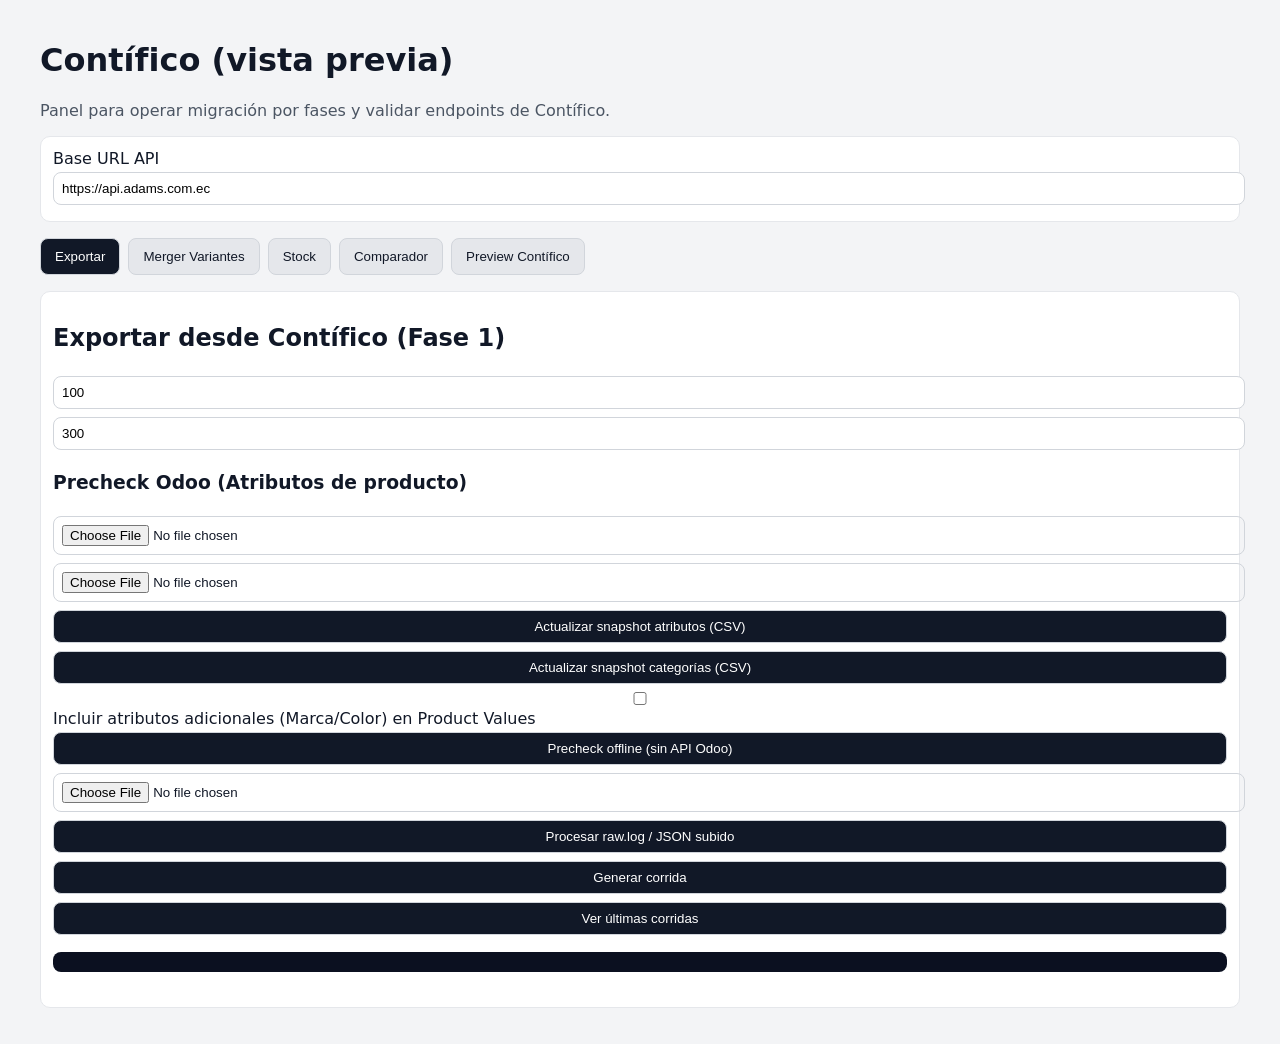
<file: frontend/index.html>
<!DOCTYPE html>
<html lang="es">
  <head><meta charset="UTF-8" /><meta name="viewport" content="width=device-width, initial-scale=1.0" />
    <title>Contífico (vista previa)</title><link rel="stylesheet" href="styles.css" />
  </head>
  <body>
    <main class="container">
      <h1>Contífico (vista previa)</h1>
      <p class="lead">Panel para operar migración por fases y validar endpoints de Contífico.</p>
      <section class="card">
        <label>Base URL API</label><input id="baseUrl" placeholder="https://api.adams.com.ec" />
      </section>

      <section class="tabs">
        <button class="tab-btn active" data-tab="export">Exportar</button>
        <button class="tab-btn" data-tab="merger">Merger Variantes</button>
        <button class="tab-btn" data-tab="stock">Stock</button>
        <button class="tab-btn" data-tab="compare">Comparador</button>
        <button class="tab-btn" data-tab="preview">Preview Contífico</button>
      </section>

      <section id="tab-export" class="tab-panel active card">
        <h2>Exportar desde Contífico (Fase 1)</h2>
        <input id="exportPageSize" type="number" value="100" min="1" max="500" placeholder="Page size" />
        <input id="exportMaxPages" type="number" value="300" min="1" max="1000" placeholder="Max pages" />
        <h3>Precheck Odoo (Atributos de producto)</h3>
        <input id="snapshotAttributesCsv" type="file" accept=".csv,text/csv" />
        <input id="snapshotCategoriesCsv" type="file" accept=".csv,text/csv" />
        <button id="uploadSnapshotAttributes">Actualizar snapshot atributos (CSV)</button>
        <button id="uploadSnapshotCategories">Actualizar snapshot categorías (CSV)</button>
        <label><input id="includeAdditionalAttributes" type="checkbox" /> Incluir atributos adicionales (Marca/Color) en Product Values</label>
        <button id="precheckOdooOffline">Precheck offline (sin API Odoo)</button>
        <input id="rawJsonFile" type="file" accept=".log,.json,.txt" />
        <button id="processRawJson">Procesar raw.log / JSON subido</button>
        <button id="generateMigrationCsv">Generar corrida</button>
        <button id="loadRuns">Ver últimas corridas</button>
        <div id="migrationProgress" class="progress hidden"><div id="migrationProgressBar" class="progress-bar"></div></div>
        <p id="migrationStatus" class="muted"></p>
        <pre id="migrationSummaryOut"></pre>
        <div id="warningsPanel" class="warnings-panel hidden"></div>
        <div id="migrationLinks"></div>
      </section>

      <section id="tab-merger" class="tab-panel card">
        <h2>Merger Variantes (Fase 2)</h2>
        <p class="muted">Después de importar Fase 1 en Odoo, exporta <code>product.product</code> con columnas <code>id | product_tmpl_id/id | product_tmpl_id/name | product_template_variant_value_ids</code> y súbelo aquí. El merger genera <strong>odoo_phase2_with_odoo_ids.csv</strong> con el External ID de cada variante para que Odoo haga UPDATE (no crea duplicados).</p>
        <label>Run ID de la corrida</label>
        <input id="mergerRunId" placeholder="Run ID generado en Exportar" />
        <label>Export product.product de Odoo (CSV)</label>
        <input id="mergerOdooExportFile" type="file" accept=".csv,text/csv" />
        <button id="executeMerger">Ejecutar merger</button>
        <p id="mergerStatus" class="muted"></p>
        <pre id="mergerSummaryOut"></pre>
        <div id="mergerLinks"></div>
      </section>

      <section id="tab-stock" class="tab-panel card">
        <h2>Stock por bodega (Fase 3)</h2>
        <input id="stockRunId" placeholder="Run ID generado en Exportar" />
        <div class="row-btns">
          <button id="startStockPhase">Iniciar stock</button>
          <button id="checkStockStatus">Consultar estado</button>
        </div>
        <div class="row-btns">
          <button id="pauseStockPhase">Pausar</button>
          <button id="resumeStockPhase">Reanudar</button>
          <button id="retryStockFailed">Reintentar fallidos</button>
        </div>
        <p id="stockStatusText" class="muted"></p>
        <pre id="stockStatusOut"></pre>
      </section>

      <section id="tab-compare" class="tab-panel card">
        <h2>Comparador de Inventario</h2>

        <!-- ── Sección A: comparador de SKUs ── -->
        <details open>
          <summary class="section-summary">A. Comparador de SKUs (presencia/ausencia)</summary>
          <p class="muted" style="margin-top:8px">Qué productos tiene Contífico que <strong>faltan en Odoo</strong>, y cuáles están en Odoo pero no en Contífico. No compara cantidades.</p>

          <!-- Selector de modo -->
          <div class="mode-tabs">
            <button class="mode-btn active" data-mode="files" id="skuModeFiles">Subir archivos directamente</button>
            <button class="mode-btn" data-mode="run" id="skuModeRun">Usar Run ID (extracción previa)</button>
          </div>

          <!-- Modo A: archivos directos -->
          <div id="skuModeFilesPanel">
            <div class="stock-compare-grid">
              <div>
                <label>Export de Odoo — inventario CSV</label>
                <p class="muted-small">Columnas: <code>Internal Reference</code> o <code>default_code</code></p>
                <input id="skuCompareOdooFile" type="file" accept=".csv,text/csv" />
              </div>
              <div>
                <label>Fuente Contífico</label>
                <select id="skuCompareSourceType">
                  <option value="csv_bodegas">ReporteSaldosInventarioPorBodega.csv (recomendado)</option>
                  <option value="csv_simple">ReporteSaldosInventario.csv</option>
                  <option value="raw_log">raw.log (respuestas JSON de API)</option>
                </select>
                <input id="skuCompareContificoFile" type="file" accept=".csv,.log,.json,.txt,text/csv" />
              </div>
            </div>
            <label class="checkbox-label">
              <input id="skuFilterZeroStock" type="checkbox" checked />
              Ignorar productos de Contífico con stock = 0
            </label>
            <button id="executeSkuCompare">Comparar SKUs</button>
          </div>

          <!-- Modo B: run_id (modo original) -->
          <div id="skuModeRunPanel" class="hidden">
            <label>Run ID de la extracción Contífico</label>
            <input id="compareRunId" placeholder="Run ID generado en Exportar" />
            <label>Export de Odoo — <code>product.product</code> CSV (<code>default_code | name | barcode | qty_available</code>)</label>
            <input id="compareOdooFile" type="file" accept=".csv,text/csv" />
            <button id="executeCompare">Comparar SKUs (por Run)</button>
          </div>

          <p id="compareStatus" class="muted"></p>
          <div id="compareStats" class="compare-stats hidden"></div>
          <div id="compareLinks" class="phase-section"></div>
          <div id="comparePreviews"></div>
          <div id="generateMissingSection" class="hidden">
            <hr style="margin:16px 0;border:none;border-top:1px solid #e5e7eb" />
            <h3 style="margin:0 0 4px">Generar importación de faltantes</h3>
            <p class="muted">Solo disponible con Run ID. Genera CSVs filtrados listos para importar en Odoo con los productos que faltan.</p>
            <button id="generateMissingImport">Generar CSVs de importación</button>
            <p id="generateMissingStatus" class="muted"></p>
            <div id="generateMissingLinks"></div>
          </div>
        </details>

        <hr style="margin:20px 0;border:none;border-top:2px solid #e5e7eb" />

        <!-- ── Sección B: comparador de cantidades de stock ── -->
        <details open>
          <summary class="section-summary">B. Comparador de Stock (cantidades)</summary>
          <p class="muted" style="margin-top:8px">Compara las cantidades de stock entre Odoo y Contífico. No necesita Run ID — sube directamente los dos archivos.</p>

          <div class="stock-compare-grid">
            <div>
              <label>Export de Odoo — inventario CSV</label>
              <p class="muted-small">Formatos aceptados: <code>Internal Reference | qty_available</code> o <code>default_code | qty_available</code></p>
              <input id="stockCompareOdooFile" type="file" accept=".csv,text/csv" />
            </div>
            <div>
              <label>Archivo de Contífico</label>
              <select id="stockCompareSourceType">
                <option value="csv_bodegas">ReporteSaldosInventarioPorBodega.csv (recomendado)</option>
                <option value="csv_simple">ReporteSaldosInventario.csv</option>
                <option value="raw_log">raw.log (respuestas JSON de API)</option>
              </select>
              <input id="stockCompareContificoFile" type="file" accept=".csv,.log,.json,.txt,text/csv" />
            </div>
          </div>

          <button id="executeStockCompare">Comparar stock</button>
          <p id="stockCompareStatus" class="muted"></p>

          <div id="stockCompareStats" class="compare-stats hidden"></div>
          <div id="stockCompareLinks" class="phase-section"></div>
          <div id="stockComparePreviews"></div>
        </details>

        <hr style="margin:20px 0;border:none;border-top:2px solid #e5e7eb" />

        <!-- ── Sección C: comparador de códigos de barra ── -->
        <details open>
          <summary class="section-summary">C. Comparador de Códigos de Barra</summary>
          <p class="muted" style="margin-top:8px">Compara barcodes entre Odoo y Contífico usando el <code>raw.log</code> (campo <code>codigo_barra</code>). También detecta barcodes que coinciden pero con SKU distinto.</p>

          <div class="stock-compare-grid">
            <div>
              <label>Export de Odoo — CSV con columna <code>barcode</code></label>
              <p class="muted-small">Formatos aceptados: <code>Internal Reference | barcode</code> o <code>default_code | barcode</code></p>
              <input id="bcCompareOdooFile" type="file" accept=".csv,text/csv" />
            </div>
            <div>
              <label>Contífico — <code>raw.log</code></label>
              <p class="muted-small">Archivo <code>raw.log</code> de la API (contiene el campo <code>codigo_barra</code>)</p>
              <input id="bcCompareCtfFile" type="file" accept=".log,.json,.txt" />
            </div>
          </div>

          <label class="checkbox-label">
            <input id="bcFilterZeroStock" type="checkbox" checked />
            Ignorar barcodes con stock = 0 en Contífico (contar como "Coincide stock 0")
          </label>
          <button id="executeBcCompare">Comparar barcodes</button>
          <p id="bcCompareStatus" class="muted"></p>

          <div id="bcCompareStats" class="compare-stats hidden"></div>
          <div id="bcCompareLinks" class="phase-section"></div>
          <div id="bcComparePreviews"></div>
        </details>
      </section>

      <section id="tab-preview" class="tab-panel">
        <section class="grid">
          <article class="card"><h2>Productos</h2>
            <input id="productsPage" type="number" value="1" min="1" placeholder="Página" />
            <input id="productsPageSize" type="number" value="25" min="1" max="200" placeholder="Filas" />
            <input id="productsCategory" placeholder="Categoría (opcional)" />
            <button id="loadProducts">Consultar productos</button>
            <pre id="productsOut"></pre>
          </article>

          <article class="card"><h2>Categorías</h2>
            <button id="loadCategories">Cargar categorías</button>
            <pre id="categoriesOut"></pre>
          </article>

          <article class="card"><h2>Producto específico</h2>
            <input id="productId" placeholder="ID o código" />
            <button id="loadProductDetail">Consultar producto</button>
            <pre id="productDetailOut"></pre>
          </article>

          <article class="card"><h2>Bodegas</h2>
            <button id="loadWarehouses">Cargar bodegas</button>
            <pre id="warehousesOut"></pre>
          </article>

          <article class="card"><h2>Facturas por cliente</h2>
            <input id="invDoc" placeholder="Documento cliente" />
            <input id="invPage" type="number" value="1" min="1" placeholder="Página" />
            <input id="invPageSize" type="number" value="25" min="1" max="200" placeholder="Filas" />
            <button id="loadInvoicesByCustomer">Consultar facturas</button>
            <pre id="invoicesByCustomerOut"></pre>
          </article>

          <article class="card"><h2>Factura por cliente y número</h2>
            <input id="invoiceCustomer" placeholder="Documento cliente" />
            <input id="invoiceNumber" placeholder="Número de documento" />
            <button id="loadInvoiceByNumber">Buscar detalle</button>
            <pre id="invoiceByNumberOut"></pre>
          </article>
        </section>
      </section>
      <p id="status" class="status"></p>
    </main>
    <script src="app.js"></script>
  </body>
</html>
</file>
<file: frontend/styles.css>
:root{font-family:Inter,system-ui,sans-serif} body{margin:0;background:#f3f4f6;color:#111827}
.container{max-width:1200px;margin:0 auto;padding:20px}.lead{color:#4b5563}
.card{background:#fff;border:1px solid #e5e7eb;border-radius:10px;padding:12px}
.grid{display:grid;grid-template-columns:repeat(2,minmax(0,1fr));gap:12px}
input,button{width:100%;padding:8px;border-radius:8px;border:1px solid #d1d5db;margin:4px 0}
button{background:#111827;color:#fff;cursor:pointer} pre{background:#0b1020;color:#d1fae5;padding:10px;border-radius:8px;max-height:220px;overflow:auto}
.status{font-weight:600;margin-top:12px}
@media (max-width:900px){.grid{grid-template-columns:1fr}}

.download-link{display:block;margin:6px 0;color:#1d4ed8;text-decoration:none;font-weight:600}
.download-link:hover{text-decoration:underline}

.muted{color:#6b7280;font-size:13px}
.hidden{display:none}
.progress{height:10px;background:#e5e7eb;border-radius:999px;overflow:hidden;margin:10px 0}
.progress-bar{height:100%;width:0;background:linear-gradient(90deg,#2563eb,#10b981);transition:width .35s ease}
button:disabled{opacity:.55;cursor:not-allowed}
.tabs{display:flex;gap:8px;margin:12px 0}
.tab-btn{width:auto;padding:10px 14px;background:#e5e7eb;color:#111827;border:1px solid #d1d5db}
.tab-btn.active{background:#111827;color:#fff}
.tab-panel{display:none}
.tab-panel.active{display:block}
.row-btns{display:flex;gap:8px;flex-wrap:wrap}
.row-btns button{flex:1}

/* Download links grouped by phase */
.phase-section{margin:10px 0}
.phase-title{font-size:12px;font-weight:700;text-transform:uppercase;letter-spacing:.05em;color:#6b7280;margin:10px 0 4px}
.download-link--import{color:#166534;background:#f0fdf4;border:1px solid #bbf7d0;padding:5px 10px;border-radius:6px;font-size:13px}
.download-link--import:hover{background:#dcfce7}
.download-link--report{color:#1e40af;background:#eff6ff;border:1px solid #bfdbfe;padding:4px 10px;border-radius:6px;font-size:12px}
.download-link--report:hover{background:#dbeafe}

/* Comparador */
.compare-stats{display:flex;gap:10px;flex-wrap:wrap;margin:12px 0}
.stat-card{flex:1;min-width:120px;padding:12px 16px;border-radius:8px;text-align:center}
.stat-card .stat-num{font-size:28px;font-weight:700;line-height:1}
.stat-card .stat-lbl{font-size:11px;text-transform:uppercase;letter-spacing:.04em;margin-top:4px;opacity:.75}
.stat-card--total{background:#f1f5f9;border:1px solid #cbd5e1;color:#334155}
.stat-card--both{background:#f0fdf4;border:1px solid #bbf7d0;color:#166534}
.stat-card--contifico{background:#fff7ed;border:1px solid #fed7aa;color:#9a3412}
.stat-card--odoo{background:#eff6ff;border:1px solid #bfdbfe;color:#1e40af}
.compare-preview{margin:10px 0}
.compare-preview summary{cursor:pointer;font-weight:600;font-size:13px;padding:6px 0}
.compare-preview ul{margin:4px 0;padding-left:18px;font-size:12px;font-family:monospace;column-count:3;column-gap:16px}
@media(max-width:900px){.compare-preview ul{column-count:2}}
@media(max-width:600px){.compare-preview ul{column-count:1}}

/* Warnings panel */
.warnings-panel{margin:10px 0;display:flex;flex-direction:column;gap:4px}
.warning-item{padding:7px 10px;border-radius:6px;font-size:13px;font-weight:500}
.warning-item--ok{background:#f0fdf4;color:#166534;border:1px solid #bbf7d0}
.warning-item--error{background:#fef2f2;color:#991b1b;border:1px solid #fecaca}
.warning-item--warn{background:#fffbeb;color:#92400e;border:1px solid #fde68a}
.warning-item--info{background:#eff6ff;color:#1e40af;border:1px solid #bfdbfe}

/* Stock comparator */
.stat-card--warn{background:#fffbeb;border:1px solid #fde68a;color:#92400e}
.stat-card--delta{background:#f5f3ff;border:1px solid #ddd6fe;color:#4c1d95}
.section-summary{cursor:pointer;font-size:16px;font-weight:600;padding:4px 0;list-style:none}
.section-summary::-webkit-details-marker{display:none}
details>summary{user-select:none}
.stock-compare-grid{display:grid;grid-template-columns:1fr 1fr;gap:16px;margin:8px 0 12px}
@media(max-width:700px){.stock-compare-grid{grid-template-columns:1fr}}
.muted-small{font-size:11px;color:#6b7280;margin:2px 0 6px}

/* Mode toggle tabs (Sección A) */
.mode-tabs{display:flex;gap:6px;margin:10px 0 14px;border-bottom:2px solid #e5e7eb;padding-bottom:0}
.mode-btn{background:none;border:none;border-bottom:2px solid transparent;margin-bottom:-2px;padding:6px 14px;font-size:13px;font-weight:600;color:#6b7280;cursor:pointer;border-radius:4px 4px 0 0;transition:color .15s,border-color .15s}
.mode-btn.active{color:#1d4ed8;border-bottom-color:#1d4ed8;background:#eff6ff}
.mode-btn:hover:not(.active){color:#374151;background:#f9fafb}
.checkbox-label{display:flex;align-items:center;gap:8px;font-size:13px;font-weight:500;color:#374151;margin:8px 0;cursor:pointer}
.checkbox-label input[type=checkbox]{width:15px;height:15px;cursor:pointer}
.stat-card--zero{background:#f8fafc;border:1px solid #cbd5e1;color:#475569}
</file>
